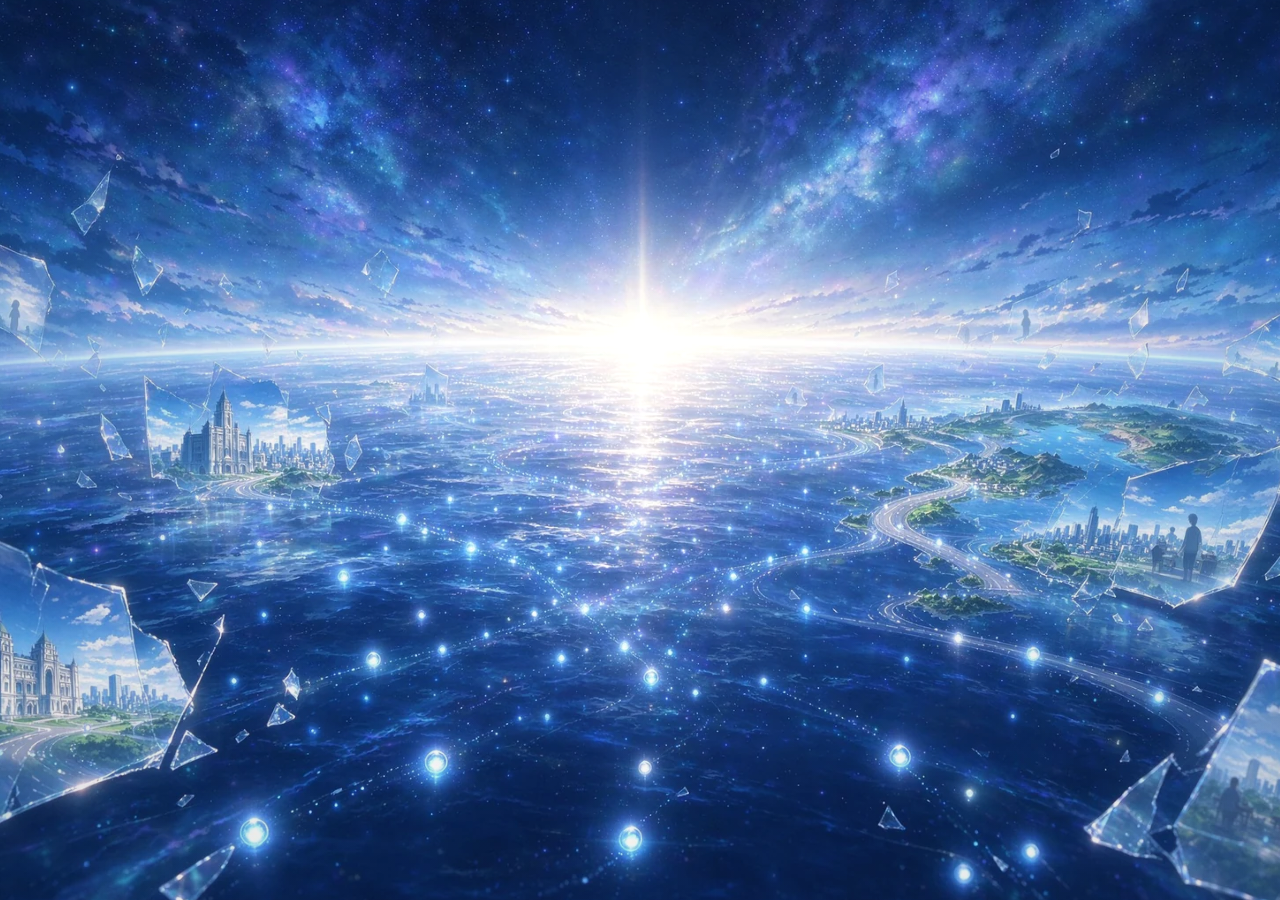
<file: static/assets/transitions/seagate/clip-01.html>
<!DOCTYPE html>
<html lang="zh-CN">
<head>
<meta charset="UTF-8">
<meta name="viewport" content="width=device-width, initial-scale=1.0">
<title>星海光门 · 片段一</title>
<style>
  html, body {
    margin: 0;
    height: 100%;
    background: #fdfeff;
    overflow: hidden;
  }
  canvas {
    display: block;
    width: 100vw;
    height: 100vh;
  }
</style>
</head>
<body>
<canvas id="stage"></canvas>
<!-- 加 ?loop=1 可无缝循环；默认播放一次，结束于白光 -->
<script>window.SEAGATE_CONFIG = { mode: 'clip', clip: 0, replayOnClick: false };</script>
<script src="seagate.js"></script>
</body>
</html>
</file>
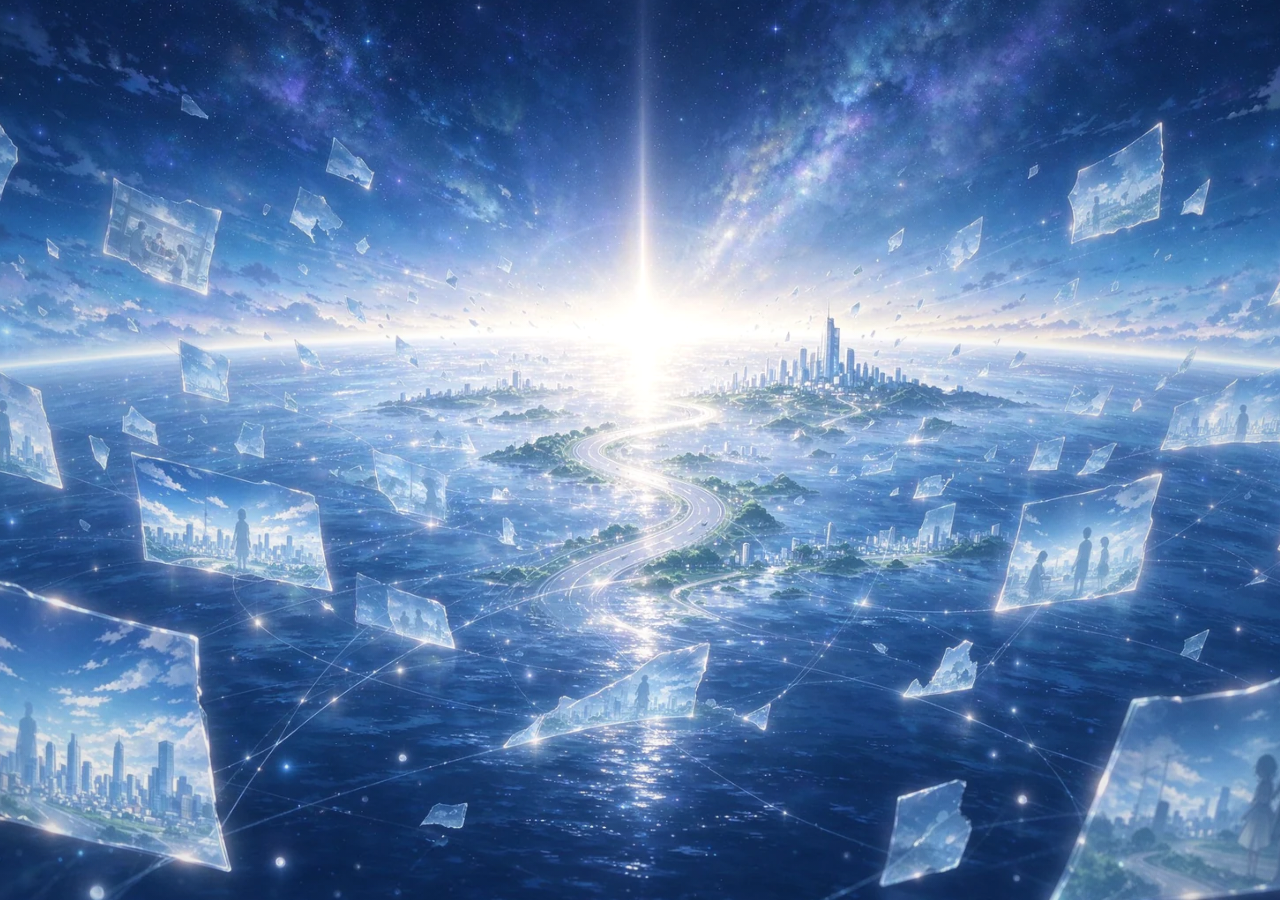
<file: static/assets/transitions/seagate/clip-02.html>
<!DOCTYPE html>
<html lang="zh-CN">
<head>
<meta charset="UTF-8">
<meta name="viewport" content="width=device-width, initial-scale=1.0">
<title>星海光门 · 片段二</title>
<style>
  html, body {
    margin: 0;
    height: 100%;
    background: #fdfeff;
    overflow: hidden;
  }
  canvas {
    display: block;
    width: 100vw;
    height: 100vh;
  }
</style>
</head>
<body>
<canvas id="stage"></canvas>
<!-- 加 ?loop=1 可无缝循环；默认播放一次，结束于白光 -->
<script>window.SEAGATE_CONFIG = { mode: 'clip', clip: 1, replayOnClick: false };</script>
<script src="seagate.js"></script>
</body>
</html>
</file>
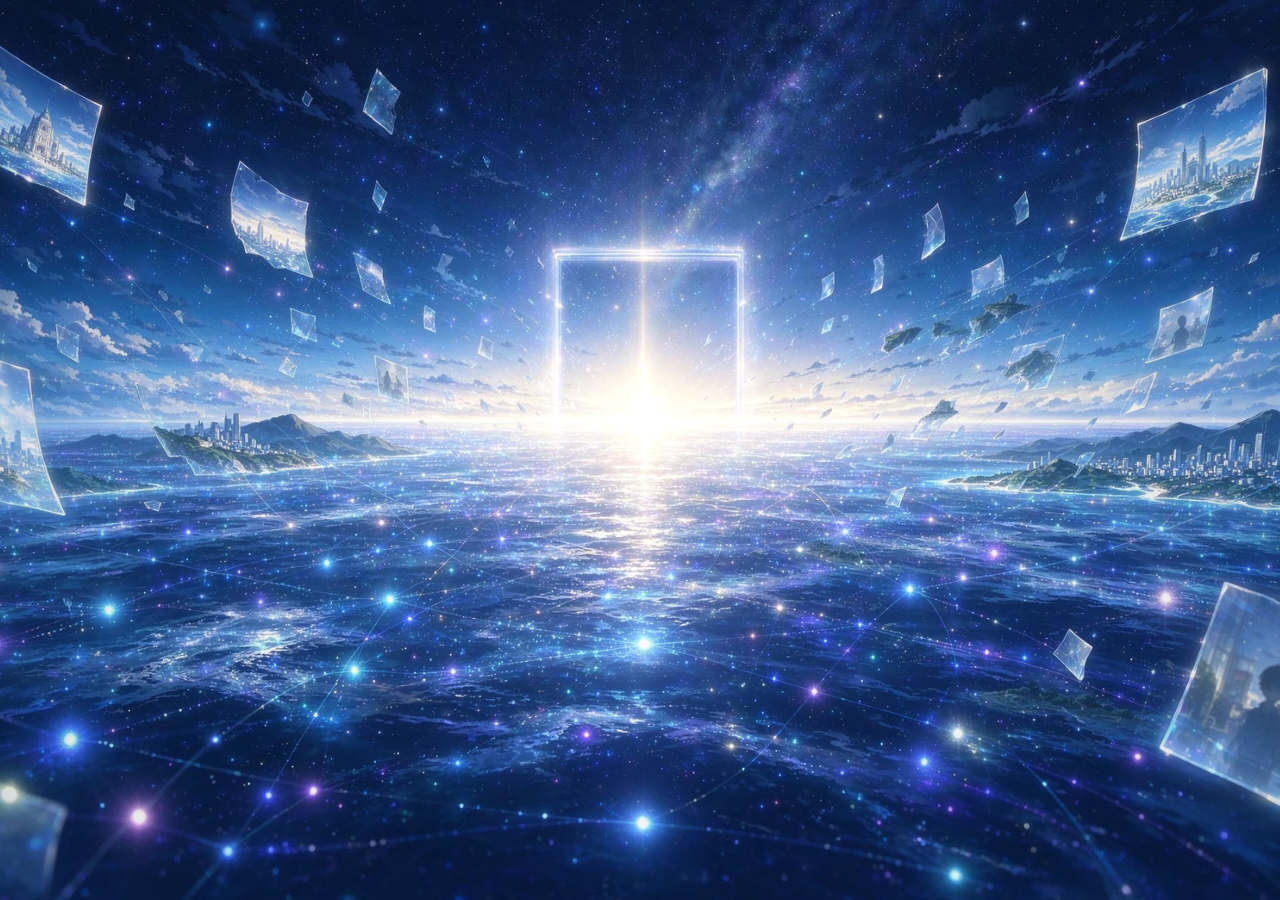
<file: static/assets/transitions/seagate/clip-03.html>
<!DOCTYPE html>
<html lang="zh-CN">
<head>
<meta charset="UTF-8">
<meta name="viewport" content="width=device-width, initial-scale=1.0">
<title>星海光门 · 片段三</title>
<style>
  html, body {
    margin: 0;
    height: 100%;
    background: #fdfeff;
    overflow: hidden;
  }
  canvas {
    display: block;
    width: 100vw;
    height: 100vh;
  }
</style>
</head>
<body>
<canvas id="stage"></canvas>
<!-- 加 ?loop=1 可无缝循环；默认播放一次，结束于白光 -->
<script>window.SEAGATE_CONFIG = { mode: 'clip', clip: 2, replayOnClick: false };</script>
<script src="seagate.js"></script>
</body>
</html>
</file>
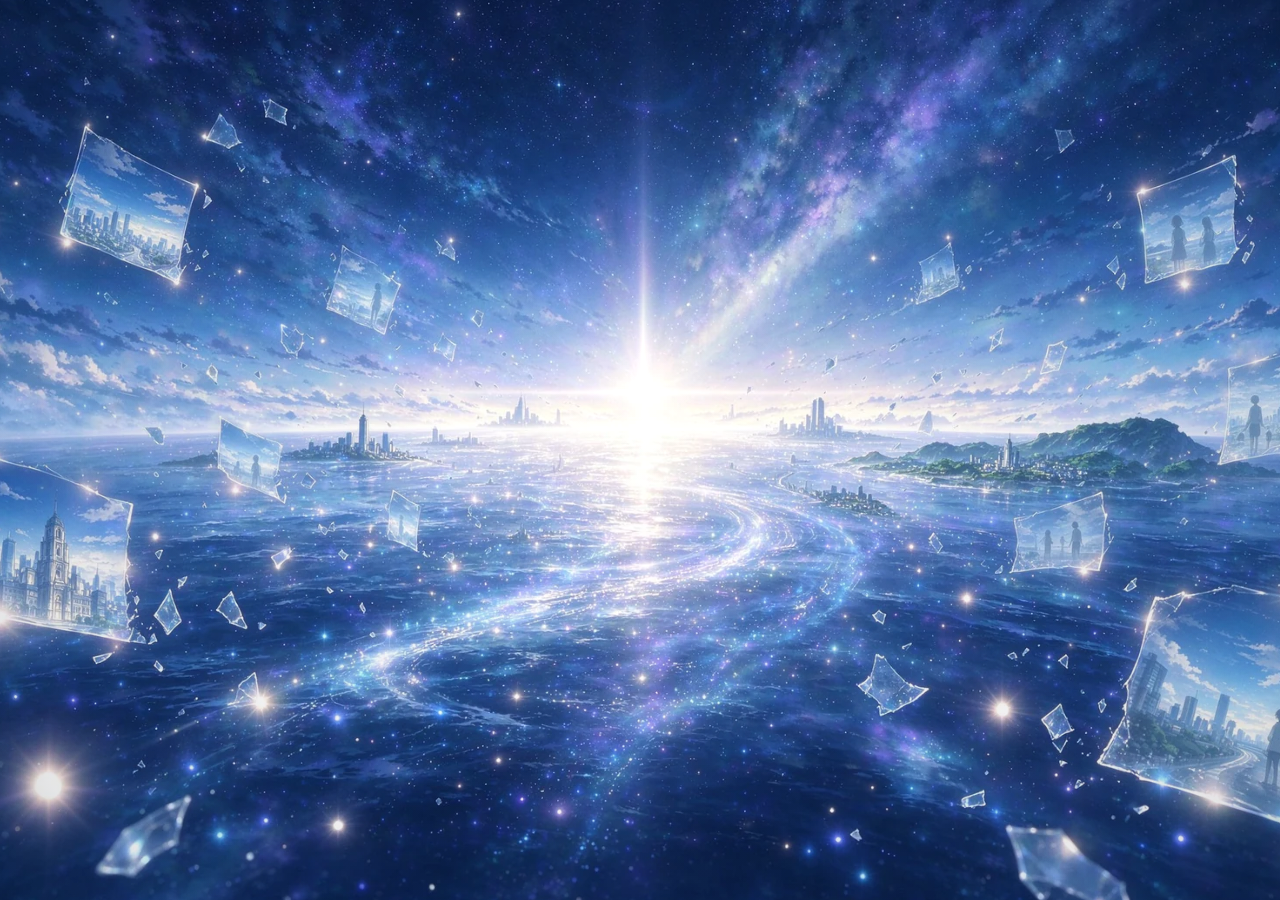
<file: static/assets/transitions/seagate/clip-04.html>
<!DOCTYPE html>
<html lang="zh-CN">
<head>
<meta charset="UTF-8">
<meta name="viewport" content="width=device-width, initial-scale=1.0">
<title>星海光门 · 片段四</title>
<style>
  html, body {
    margin: 0;
    height: 100%;
    background: #fdfeff;
    overflow: hidden;
  }
  canvas {
    display: block;
    width: 100vw;
    height: 100vh;
  }
</style>
</head>
<body>
<canvas id="stage"></canvas>
<!-- 加 ?loop=1 可无缝循环；默认播放一次，结束于白光 -->
<script>window.SEAGATE_CONFIG = { mode: 'clip', clip: 3, replayOnClick: false };</script>
<script src="seagate.js"></script>
</body>
</html>
</file>
